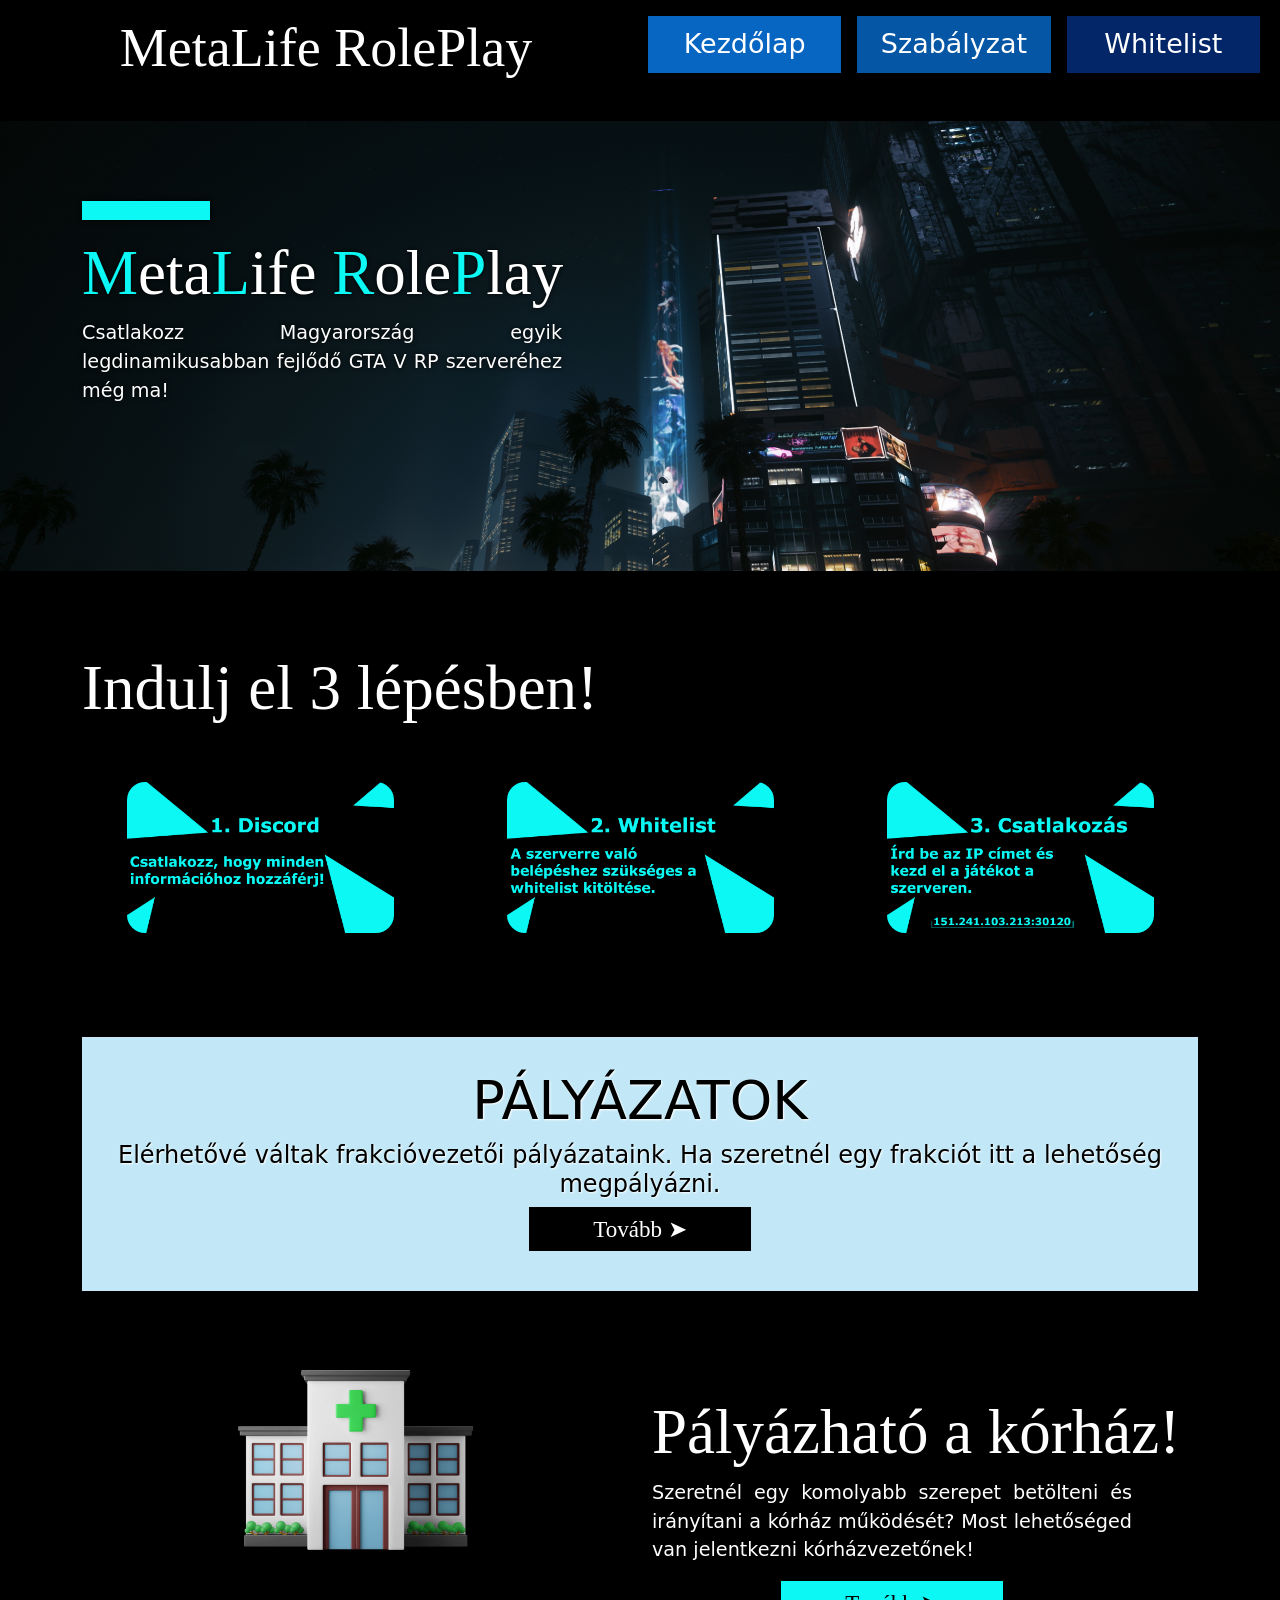
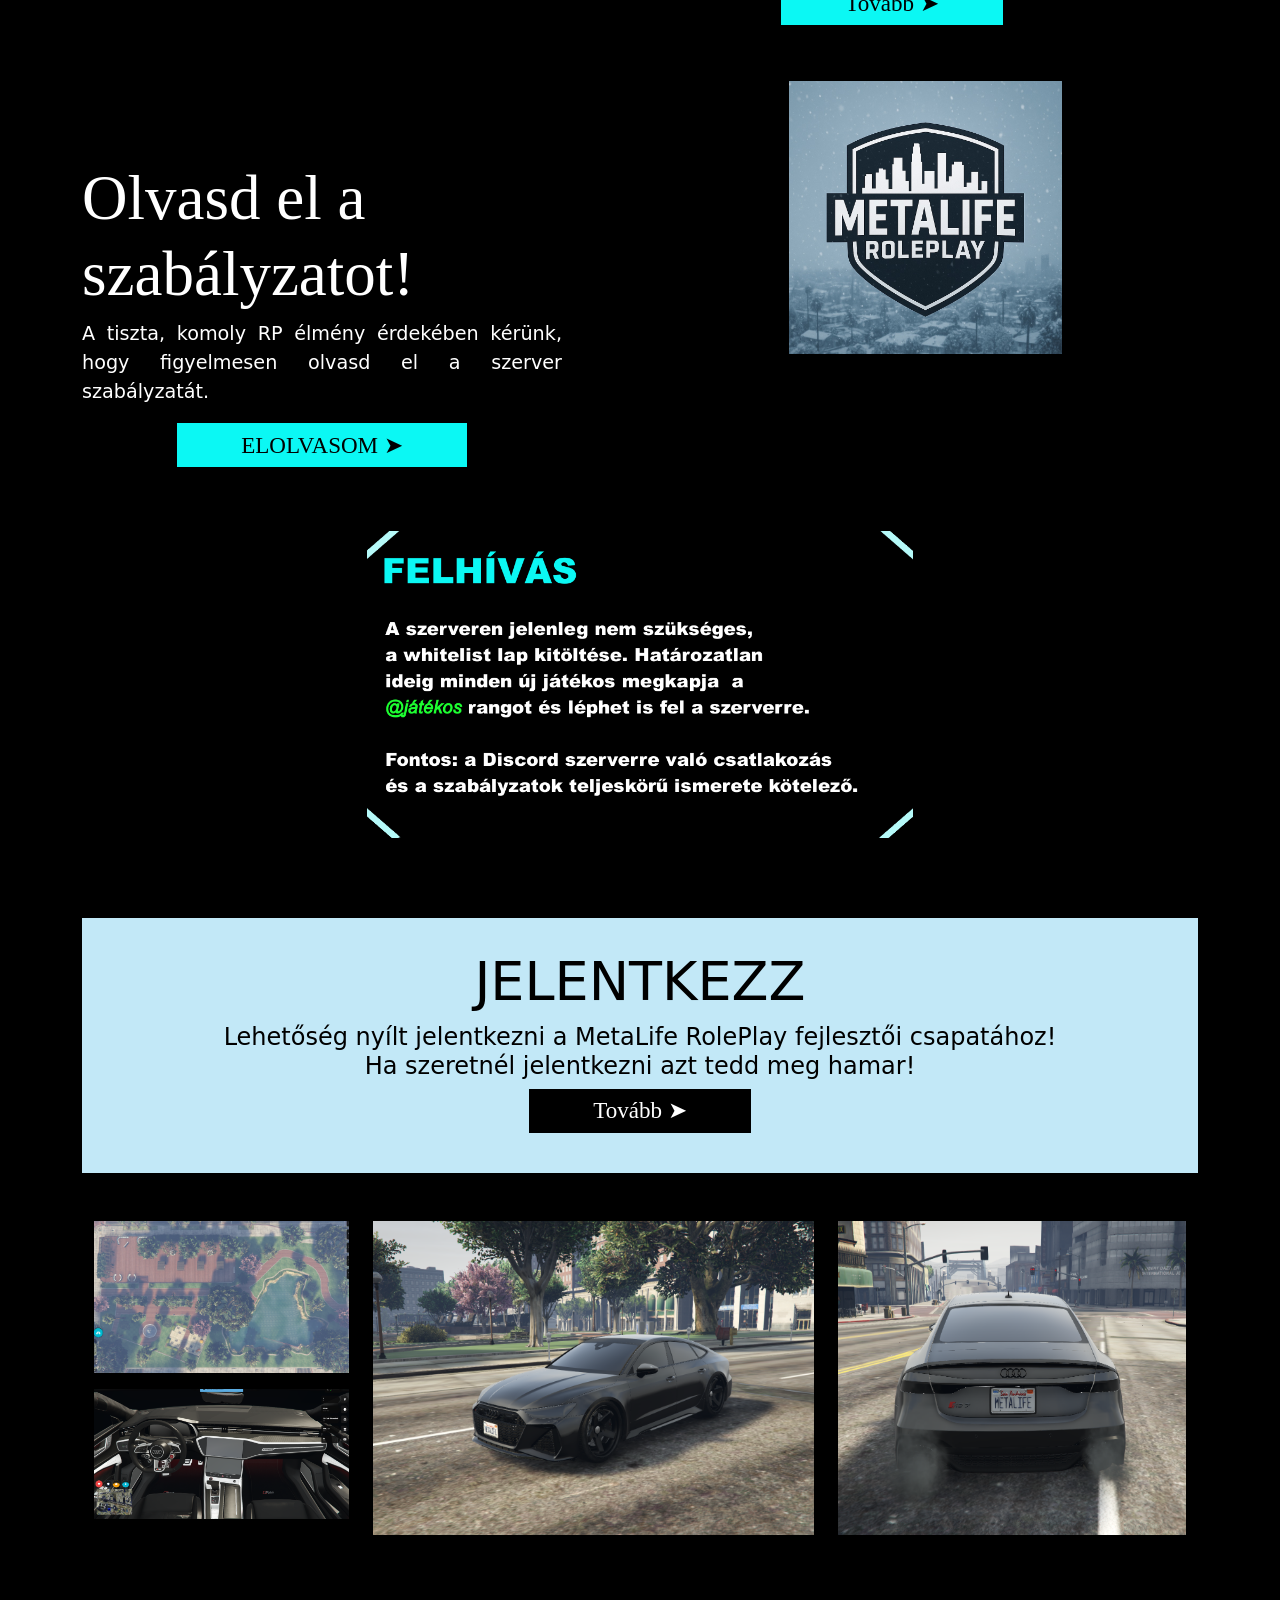
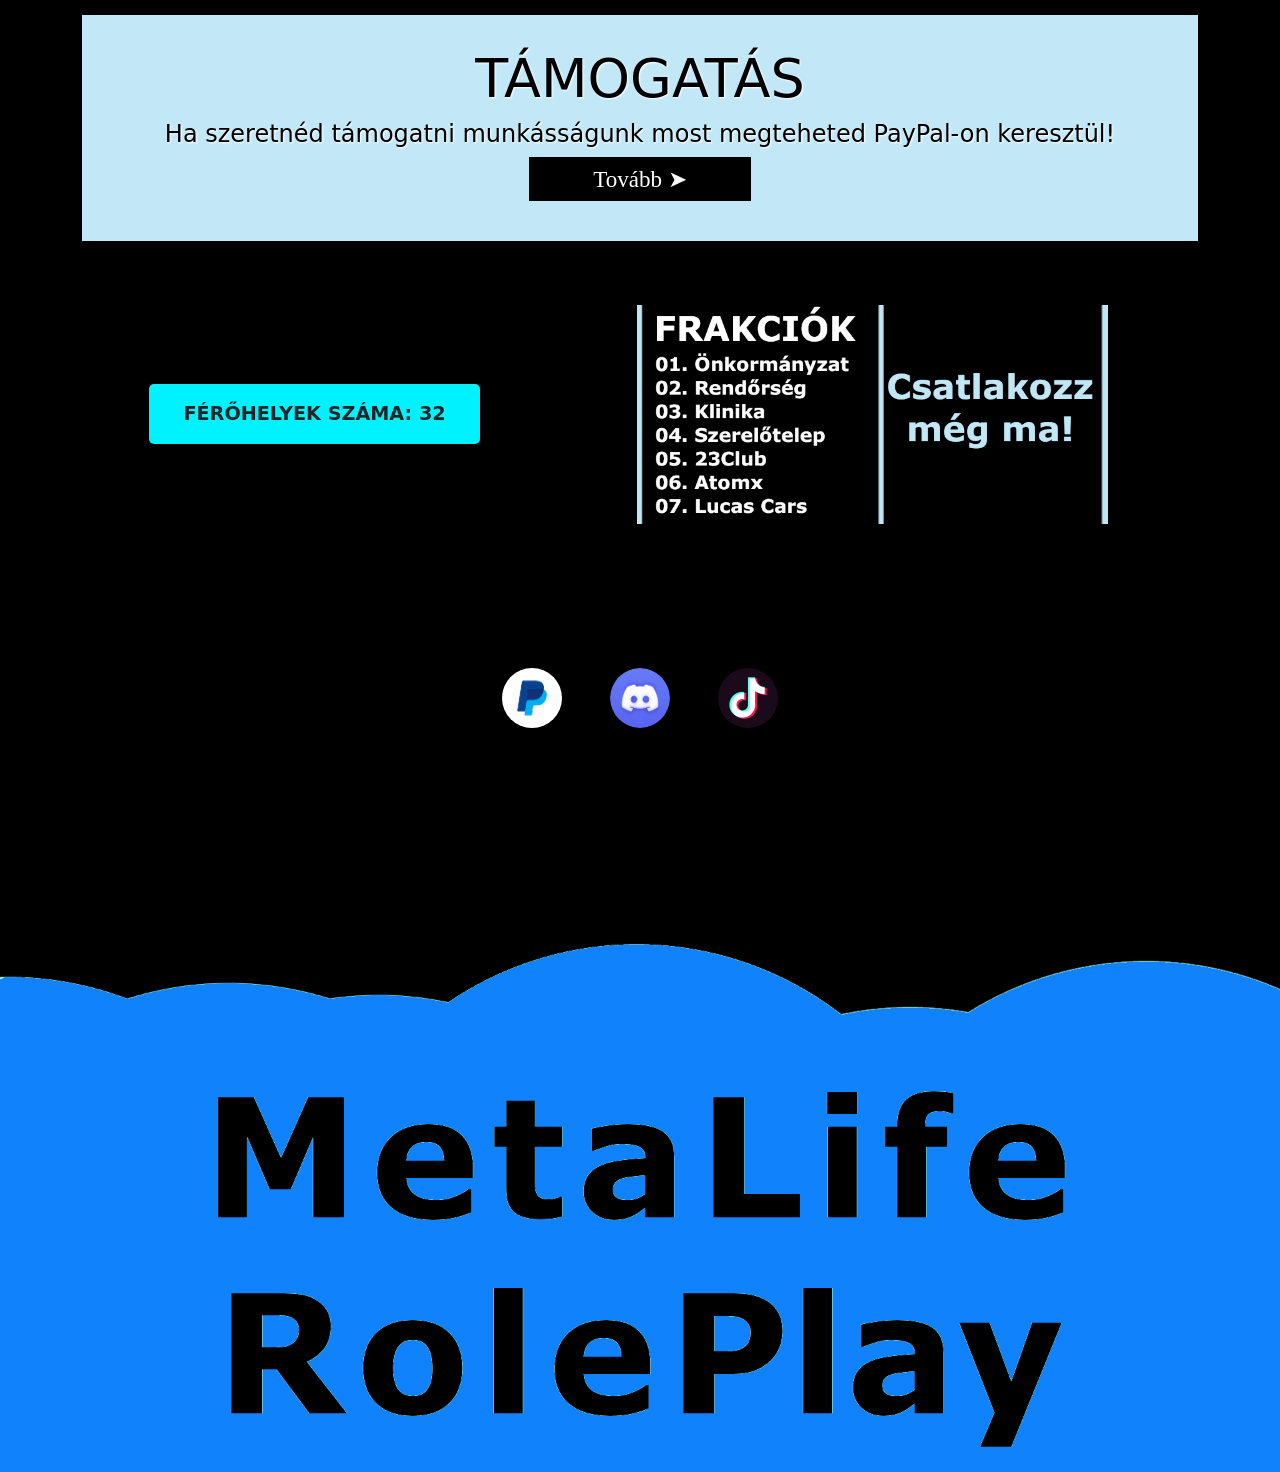
<file: index.html>
<!DOCTYPE html>
<html lang="hu">

<head>
    <meta charset="UTF-8">
    <meta name="viewport" content="width=device-width, initial-scale=1.0">
    <title>Főoldal - MetaLifeRP</title>
    <link href="https://cdn.jsdelivr.net/npm/bootstrap@5.3.8/dist/css/bootstrap.min.css" rel="stylesheet"
        integrity="sha384-sRIl4kxILFvY47J16cr9ZwB07vP4J8+LH7qKQnuqkuIAvNWLzeN8tE5YBujZqJLB" crossorigin="anonymous">
    <link rel="stylesheet" href="css/style.css">
    <link rel="stylesheet" href="https://unpkg.com/aos@2.3.4/dist/aos.css">

<script src="https://unpkg.com/aos@2.3.4/dist/aos.js"></script>
</head>

<body>

<script>
AOS.init({
    duration: 1900,
    easing: 'ease-out-cubic',
    once: true,
    offset: 80
});
</script>

    <section class="nav" data-aos="fade-up">
        <div class="row container-fluid row1">
            <div class="col-lg-6 logo mt-3">
                <h3>MetaLife RolePlay</h3>
            </div>
            <a href="index.html" class="col-lg-2 menu">
                <div style="background-color: rgb(8, 102, 195)" class="p-2">Kezdőlap</div>
            </a>
            <a href="szabalyzat.html" class="col-lg-2 menu">
                <div style="background-color: rgb(6, 86, 166)" class="p-2">Szabályzat</div>
            </a>
            <a href="whitelist.html" class="col-lg-2 menu">
                <div style="background-color: rgb(2, 38, 104)" class="p-2">Whitelist</div>
            </a>
        </div>
    </section>

    <header data-aos="fade-up">
        <div class="container">
            <h1>
                <p class="vonal"></p><span class="kiemelt">M</span>eta<span class="kiemelt">L</span>ife <span
                        class="kiemelt">R</span>ole<span class="kiemelt">P</span>lay
            </h1>
            <p>Csatlakozz Magyarország egyik legdinamikusabban fejlődő GTA V RP szerveréhez még ma!</p>
        </div>
    </header>

    <main class="container">
        <section data-aos="fade-up">
            <h1>Indulj el 3 lépésben!</h1>
            <div class="row pt-5 text-center">
                <div class="col-md-4">
                    <a href="https://discord.gg/HvVTVevCuw"><img src="pictures/dcl1.png" class="w-75 mb-5 lepes"
                            style="border-radius: 2vh;"></a>
                </div>
                <div class="col-md-4">
                    <a href="whitelist.html"><img src="pictures/wll2.png" class="w-75 mb-5 lepes"
                            style="border-radius: 2vh;"></a>
                </div>
                <div class="col-md-4">
                    <img src="pictures/csl3.png" class="w-75 mb-5 lepes" style="border-radius: 2vh;">
                </div>
            </div>
        </section>

        <section id="palyazatok" class="my-4 text-center felhivas" data-aos="fade-up">
            <h3 style="color: black; text-shadow: 1px 1px 2px white;">PÁLYÁZATOK</h3>
            <h4 class="text-center" style="color: black; text-shadow: 1px 1px 2px white;">Elérhetővé váltak
                frakcióvezetői pályázataink. Ha szeretnél egy frakciót itt a lehetőség megpályázni.</h4>
            <a href="palyazatok.html"><button>Tovább ➤</button></a>
        </section>

        <section data-aos="fade-up">
            <div class="row">
                <div class="col-md-6 text-center">
                    <img src="pictures/korhaz.webp" class="w-50">
                </div>
                <div class="col-md-6">
                    <h1>Pályázható a kórház!</h1>
                    <p>Szeretnél egy komolyabb szerepet betölteni és irányítani a kórház működését? Most lehetőséged van jelentkezni kórházvezetőnek!
                    </p>
                    <p class="text-center"><a href="palyazatok.html"><button class="szabalyzat-btn">Tovább ➤
                                </button></a></p>
                </div>
            </div>
        </section>        

        <section data-aos="fade-up">
            <div class="row">
                <div class="col-md-6">
                    <h1>Olvasd el a szabályzatot!</h1>
                    <p>A tiszta, komoly RP élmény érdekében kérünk, hogy figyelmesen olvasd el a szerver szabályzatát.
                    </p>
                    <p class="text-center"><a href="szabalyzat.html"><button class="szabalyzat-btn">ELOLVASOM
                                ➤</button></a></p>
                </div>
                <div class="col-md-6 text-center">
                    <img src="pictures/logo.png" class="w-50">
                </div>
            </div>
        </section>

        <section class="text-center mt-2 row" data-aos="fade-up">
            <div class="col-lg-3"></div>
            <div class="col-lg-6">
                <img src="pictures/felhivas.png" class="w-100">
            </div>
            <div class="col-lg-3"></div>
            
        </section>

        <section id="fejleszto" class="my-5 text-center felhivas" data-aos="fade-up">
            <h3 style="color: black; border: 1px 2px white;">JELENTKEZZ</h3>
            <h4 class="text-center" style="color: black; border: 1px 2px white;">Lehetőség nyílt jelentkezni a MetaLife RolePlay fejlesztői csapatához! <br> Ha szeretnél jelentkezni azt tedd meg hamar!</h4>
            <a href="staff.html"><button>Tovább ➤</button></a>
        </section>

        <section class="my-5 text-center container-fluid" data-aos="fade-up">
            <div class="row">
                <div class="col-lg-3">
                    <p><img src="pictures/k1.png" class="w-100"></p>
                    <p><img src="pictures/k4.png" class="w-100"></p>
                </div>
                <div class="col-lg-5" style="display: flex; justify-content: center;">
                    <img src="pictures/k2.png" class="w-100">
                </div>
                <div class="col-lg-4" style="display: flex; justify-content: center;">
                    <img src="pictures/k3.png" class="w-100">
                </div>
            </div>
        </section>

        <section id="tamogatas" class="my-5 text-center felhivas" data-aos="fade-up">
            <h3 style="color: black; text-shadow: 1px 1px 2px white;">TÁMOGATÁS</h3>
            <h4 class="text-center" style="color: black; text-shadow: 1px 1px 2px white;">Ha szeretnéd támogatni
                munkásságunk most megteheted PayPal-on keresztül!</h4>
            <a href="https://www.paypal.com/paypalme/LucasKeka/500HUF" target="_blank"><button>Tovább ➤</button></a>
        </section>

        <section data-aos="fade-up" class="container-fluid">
            <div class="row">
                <div class="col-lg-5 my-3 text-center">
                    <iframe src="https://discord.com/widget?id=1396543832794857704&theme=dark" width="330" height="70" allowtransparency="true" frameborder="1" sandbox="allow-popups allow-popups-to-escape-sandbox allow-same-origin allow-scripts"></iframe>
                    <div style="background-color: rgb(0, 242, 255); padding: 1rem; width: 75%; text-align: center; border-radius: 5px;" class="text-center mx-auto">
                        <b>FÉRŐHELYEK SZÁMA: 32</b>
                    </div>
                </div>
                <div class="col-lg-7 my-3 text-center">
                    <img src="pictures/frs.png" class="w-75">
                </div>
            </div>
        </section>

         <section data-aos="fade-up">
        <h1 class="text-center">
            <a href="https://www.paypal.com/paypalme/LucasKeka/500HUF" target="_blank">
                <img src="pictures/paypal.jpg" class="social-media">
            </a>
            <a href="https://discord.gg/HvVTVevCuw" target="_blank">
                <img src="pictures/discord.png" class="social-media">
            </a>
            <a href="https://www.tiktok.com/@metalifev2originalv2?lang=hu-HU" target="_blank">
                <img src="pictures/tiktok.webp" class="social-media">
            </a>
        </h1>
        </section> 

    </main>

    <footer>
        <img src="pictures/footer.png" class="w-100">
    </footer>

</body>

</html>
</file>
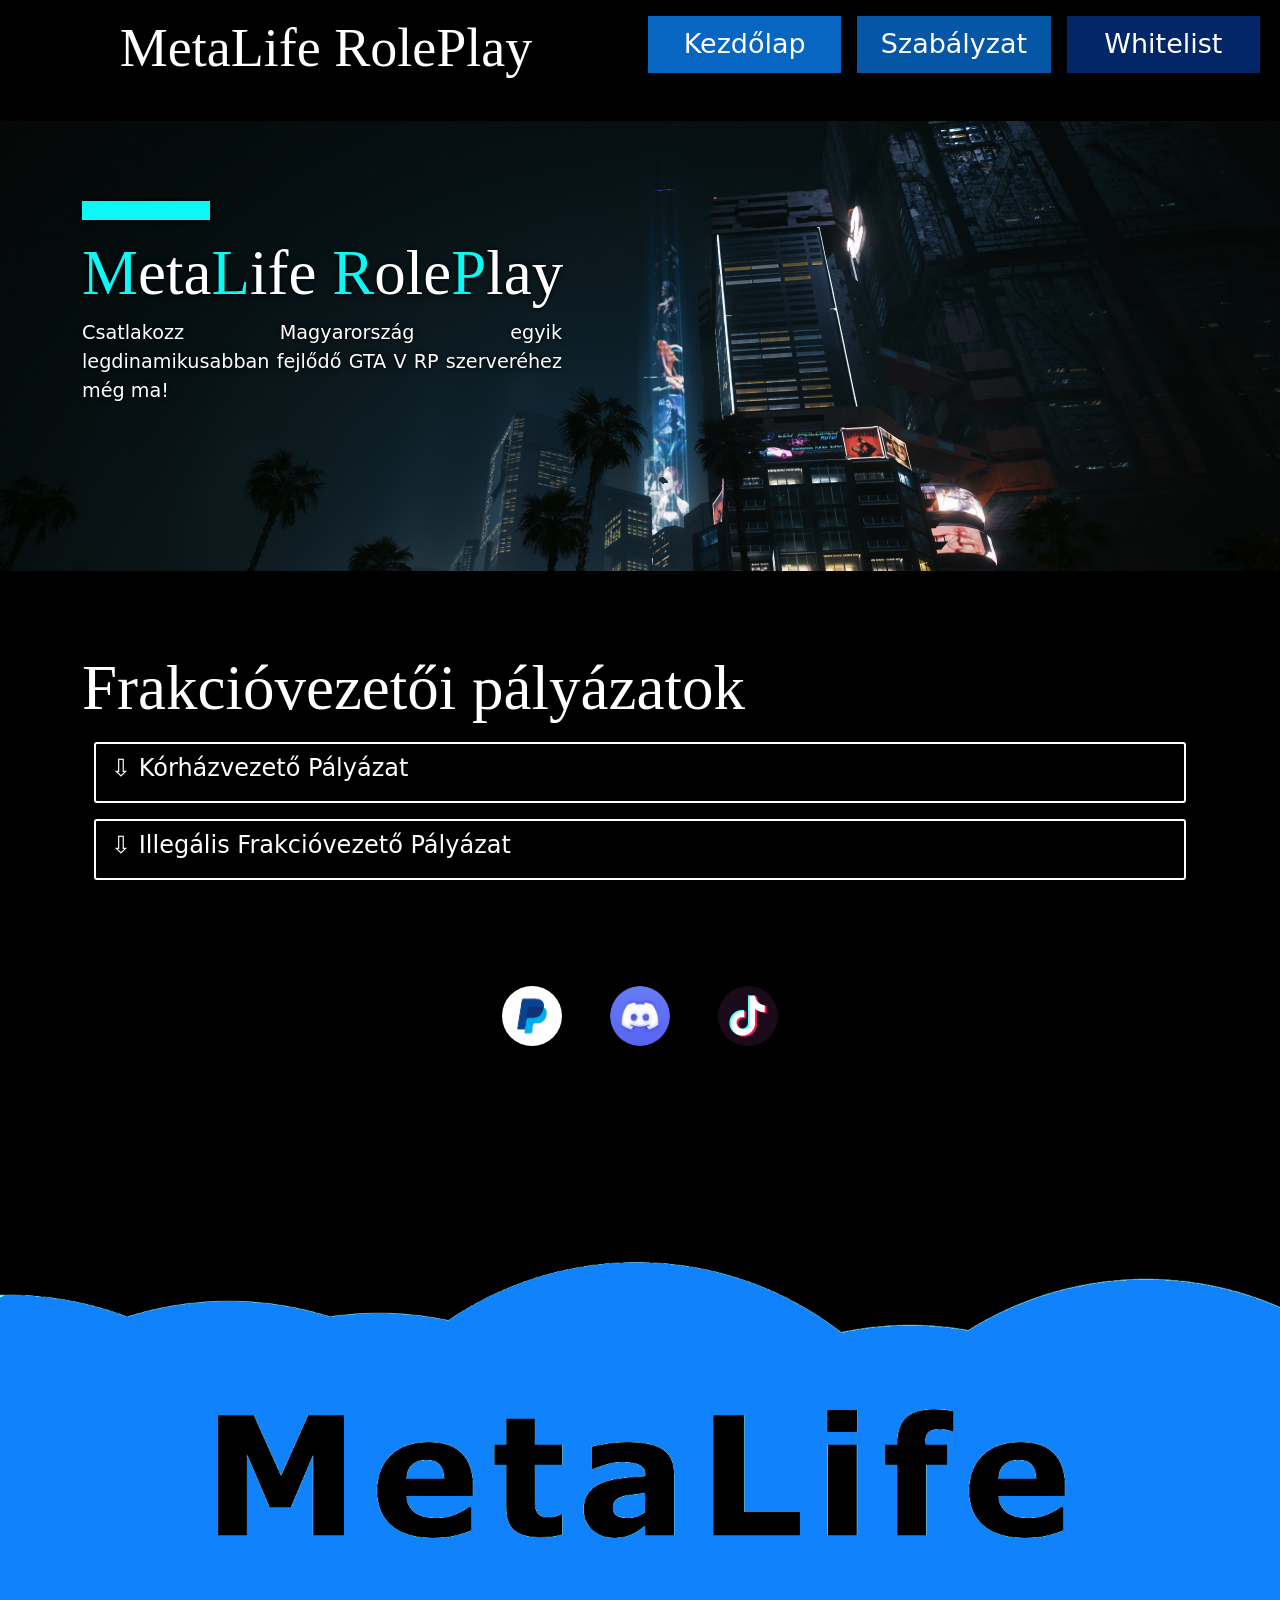
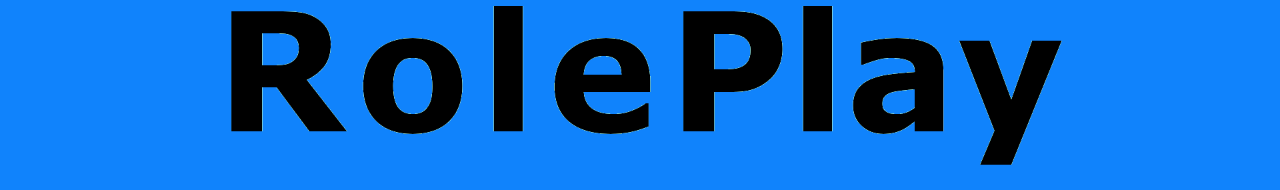
<file: palyazatok.html>
<!DOCTYPE html>
<html lang="hu">

<head>
    <meta charset="UTF-8">
    <meta name="viewport" content="width=device-width, initial-scale=1.0">
    <title>Pályázatok - MetaLifeRP</title>
    <link href="https://cdn.jsdelivr.net/npm/bootstrap@5.3.8/dist/css/bootstrap.min.css" rel="stylesheet"
        integrity="sha384-sRIl4kxILFvY47J16cr9ZwB07vP4J8+LH7qKQnuqkuIAvNWLzeN8tE5YBujZqJLB" crossorigin="anonymous">
    <link rel="stylesheet" href="css/style.css">
    <script src="https://unpkg.com/aos@2.3.4/dist/aos.js"></script>
</head>

<body>
<script>
AOS.init({
    duration: 1900,
    easing: 'ease-out-cubic',
    once: true,
    offset: 80
});
</script>

    <section class="nav">
        <div class="row container-fluid row1">
            <div class="col-lg-6 logo mt-3">
                <h3>MetaLife RolePlay</h3>
            </div>
            <a href="index.html" class="col-lg-2 menu">
                <div style="background-color: rgb(8, 102, 195)" class="p-2">Kezdőlap</div>
            </a>
            <a href="szabalyzat.html" class="col-lg-2 menu">
                <div style="background-color: rgb(6, 86, 166)" class="p-2">Szabályzat</div>
            </a>
            <a href="whitelist.html" class="col-lg-2 menu">
                <div style="background-color: rgb(2, 38, 104)" class="p-2">Whitelist</div>
            </a>
        </div>
    </section>
    <header data-aos="fade-up">
        <div class="container">
            <h1>
                <p class="vonal"></p><span class="kiemelt">M</span>eta<span class="kiemelt">L</span>ife <span
                    class="kiemelt">R</span>ole<span class="kiemelt">P</span>lay
            </h1>
            <p>Csatlakozz Magyarország egyik legdinamikusabban fejlődő GTA V RP szerveréhez még ma!</p>
        </div>
    </header>
    <main class="container">
        <section>

            <h1>Frakcióvezetői pályázatok</h1>

            <div class="container mt-3" data-aos="fade-up">
                <details>
                    <summary>
                        <h4>⇩ Kórházvezető Pályázat</h4>
                    </summary>
                    <p>Szeretnél egy komolyabb szerepet betölteni és irányítani a kórház működését? <br> Most
                        lehetőséged van jelentkezni kórházvezetőnek!</p>
                    <p>Elvárások</p>
                    <ul>
                        <li>Minimum életkor: 15 év</li>
                        <li>Érett és felelősségteljes viselkedés</li>
                        <li>Jó kommunikációs készség</li>
                        <li>Aktivitás és megbízhatóság</li>
                        <li>Konfliktuskezelési képesség</li>
                        <li>Csapat irányítására való alkalmasság</li>
                        <li>Példamutató viselkedés a játékosok felé</li>
                        <li>RP szabályok ismerete és betartása</li>
                        <li>Hosszabb távú aktivitás</li>
                    </ul>
                    <p>Amit nem tolerálunk</p>
                    <ul>
                        <li>Tiszteletlen vagy toxikus viselkedés</li>
                        <li>Jogokkal való visszaélés</li>
                        <li>Indokolatlan kivételezés</li>
                        <li>Inaktivitás indok nélkül</li>
                        <li>Felesleges konfliktusok és dráma</li>
                        <li>Komolytalan hozzáállás</li>
                        <li>Más vezetők vagy játékosok akadályozása</li>
                        <li>Szabályszegések eltussolása</li>
                    </ul>
                    <p>Amit kínálunk</p>
                    <ul>
                        <li>Kiemelt vezetői pozíció</li>
                        <li>Saját csapat koordinálásának lehetősége</li>
                        <li>Stabil és támogató közösség</li>
                        <li>Tapasztalatszerzés vezetői szerepkörben</li>
                        <li>Megbecsülés és elismerés</li>
                        <li>Beleszólás a kórház működésébe</li>
                        <li>Fejlődési lehetőség</li>
                        <li>Aktív és komoly közösségi környezet</li>
                    </ul>
                    <p class="text-center"><a href="https://forms.gle/nD4Totxe4L34MrJo7" target="_blank"><button
                                class="szabalyzat-btn">Megpályázom ➤</button></a></p>
                </details>
            </div>

            <div class="container mt-3" data-aos="fade-up">
                <details>
                    <summary>
                        <h4>⇩ Illegális Frakcióvezető Pályázat</h4>
                    </summary>
                    <p>Ez az űrlap azoknak szól, akik szeretnék egy illegális frakció – például egy banda vagy maffia –
                        vezetését átvenni a MetaLife RolePlay szerveren. <br>
                        Ha van benned kreativitás, határozottság és szeretnél komoly szereplője lenni a szerver
                        illegális világának, itt a helyed.</p>
                    <p>Elvárások</p>
                    <ul>
                        <li>Minimum 16 éves életkor</li>
                        <li>Komoly Roleplay tapasztalat</li>
                        <li>Kreativitás és szervezőkészség</li>
                        <li>Vezetői és kommunikációs képességek</li>
                        <li>Mikrofon és Discord napi használata kötelező</li>
                        <li>A szerver szabályzatának teljes ismerete</li>
                    </ul>
                    <p>Amit kínálunk</p>
                    <ul>
                        <li>Teljes hozzáférés az illegális RP rendszerekhez (admin által meghatározott kereteken belül)
                        </li>
                        <li>Egyedi frakcióhely (base) és testreszabott járművek</li>
                        <li>Discord rang, jogosultságok és saját frakciószoba</li>
                        <li>Admin támogatás RP helyzetekben</li>
                        <li>Kiemelt szerep a szerver illegális struktúrájában</li>
                    </ul>
                    <p>Kezdő csomag tartalma</p>
                    <ul>
                        <li>2 db egyénileg kiválasztott jármű (1 db autókereskedésből választható + 1 db egyedi jármű)
                        </li>
                        <li>80 000 € kezdőtőke</li>
                        <li>Saját HQ (frakcióbázis)</li>
                        <li>5 db pisztoly</li>
                        <li>2 db AK</li>
                        <li>1500 db lőszer</li>
                        <li>5 db fúrógép</li>
                        <li>5 db zárfeltörő eszköz</li>
                    </ul>
                    <p class="text-center"><a href="https://forms.gle/t3oM56dCreYDguNp6" target="_blank"><button
                                class="szabalyzat-btn">Megpályázom ➤</button></a></p>
                </details>
            </div>
        </section>

         <section data-aos="fade-up">
        <h1 class="text-center">
            <a href="https://www.paypal.com/paypalme/LucasKeka/500HUF" target="_blank">
                <img src="pictures/paypal.jpg" class="social-media">
            </a>
            <a href="https://discord.gg/HvVTVevCuw" target="_blank">
                <img src="pictures/discord.png" class="social-media">
            </a>
            <a href="https://www.tiktok.com/@metalifev2originalv2?lang=hu-HU" target="_blank">
                <img src="pictures/tiktok.webp" class="social-media">
            </a>
        </h1>
        </section> 
    </main>

    <footer>
        <img src="pictures/footer.png" class="w-100">
    </footer>

</body>

</html>
</file>
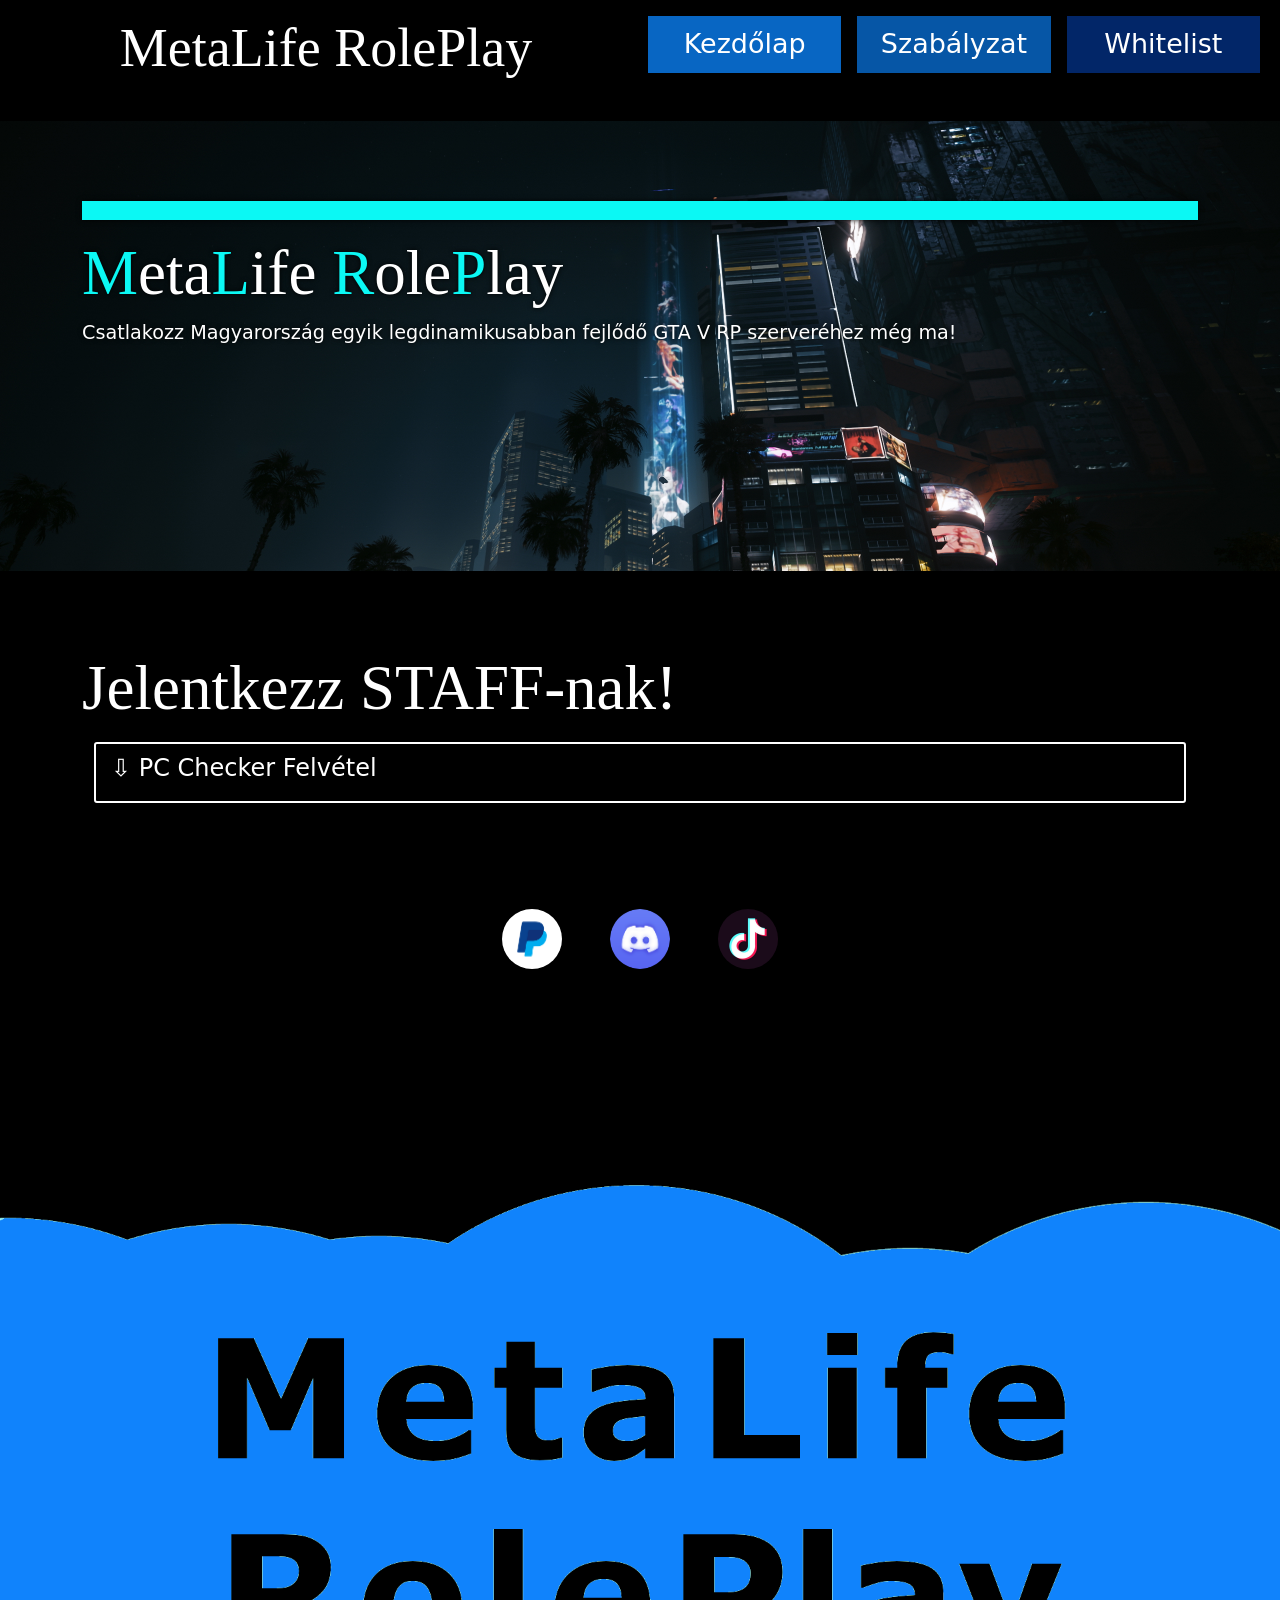
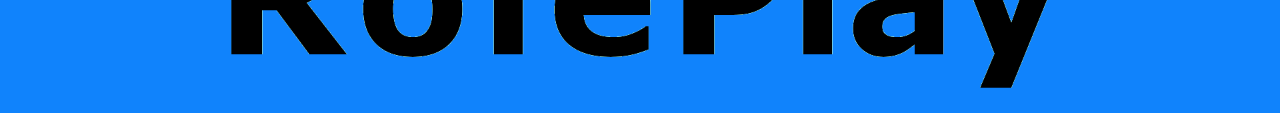
<file: staff.html>
<!DOCTYPE html>
<html lang="hu">

<head>
    <meta charset="UTF-8">
    <meta name="viewport" content="width=device-width, initial-scale=1.0">
    <title>Pályázatok - MetaLifeRP</title>
    <link href="https://cdn.jsdelivr.net/npm/bootstrap@5.3.8/dist/css/bootstrap.min.css" rel="stylesheet"
        integrity="sha384-sRIl4kxILFvY47J16cr9ZwB07vP4J8+LH7qKQnuqkuIAvNWLzeN8tE5YBujZqJLB" crossorigin="anonymous">
    <link rel="stylesheet" href="css/style.css">
    <script src="https://unpkg.com/aos@2.3.4/dist/aos.js"></script>
    <style>
        p {
            color: white;
            font: 2vh;
            text-shadow: 0 0 5px black;
            text-align: left;
            min-width: 100%;
        }
    </style>
</head>

<body>
    <script>
        AOS.init({
            duration: 1900,
            easing: 'ease-out-cubic',
            once: true,
            offset: 80
        });
    </script>

    <section class="nav">
        <div class="row container-fluid row1">
            <div class="col-lg-6 logo mt-3">
                <h3>MetaLife RolePlay</h3>
            </div>
            <a href="index.html" class="col-lg-2 menu">
                <div style="background-color: rgb(8, 102, 195)" class="p-2">Kezdőlap</div>
            </a>
            <a href="szabalyzat.html" class="col-lg-2 menu">
                <div style="background-color: rgb(6, 86, 166)" class="p-2">Szabályzat</div>
            </a>
            <a href="whitelist.html" class="col-lg-2 menu">
                <div style="background-color: rgb(2, 38, 104)" class="p-2">Whitelist</div>
            </a>
        </div>
    </section>
    <header data-aos="fade-up">
        <div class="container">
            <h1>
                <p class="vonal"></p><span class="kiemelt">M</span>eta<span class="kiemelt">L</span>ife <span
                    class="kiemelt">R</span>ole<span class="kiemelt">P</span>lay
            </h1>
            <p>Csatlakozz Magyarország egyik legdinamikusabban fejlődő GTA V RP szerveréhez még ma!</p>
        </div>
    </header>
    <main class="container">

        <section data-aos="fade-up">
            <h1>Jelentkezz STAFF-nak!</h1>

            <div class="container mt-3" data-aos="fade-up">
                <details>
                    <summary>
                        <h4>⇩ PC Checker Felvétel</h4>
                    </summary>

                    <p>
                        Szerverünk Staff csapata ismét lehetőséget biztosít azok számára,
                        akik szeretnének csatlakozni a PC Checker csapathoz.
                    </p>

                    <p>
                        A PC Checkerek egyik legfontosabb feladata a szerveren előforduló
                        csalások és tiltott programok kiszűrése, valamint az ezzel kapcsolatos
                        ellenőrzések megfelelő és szabályos lebonyolítása.
                    </p>

                    <p>Mit várunk egy PC Checkertől?</p>
                    <ul>
                        <li>Megbízhatóság és felelősségteljes hozzáállás</li>
                        <li>Objektív, elfogulatlan döntéshozatal</li>
                        <li>Megfelelő kommunikáció a játékosokkal</li>
                        <li>A szerver szabályzatának alapos ismerete</li>
                        <li>Diszkréció és a játékosok adatainak tiszteletben tartása</li>
                        <li>Aktivitás és csapatban való együttműködés</li>
                        <li>A rábízott feladatok pontos és lelkiismeretes elvégzése</li>
                    </ul>

                    <p>Fontos!</p>

                    <p>
                        PC Checkerként nem az a cél, hogy mindenáron csalót találjunk,
                        hanem hogy bizonyítékokra és megfelelő eljárásra alapozva szűrjük ki
                        a szabályszegő játékosokat.
                    </p>

                    <p>
                        Az elfogultságot és a személyes konfliktusokat minden esetben félre
                        kell tenni. A korrekt, szabályos és kulturált hozzáállás alapvető elvárás.
                    </p>

                    <p>
                        Ha úgy gondolod, hogy megvannak benned a szükséges tulajdonságok,
                        megfelelő a hozzáállásod, és szívesen lennél a Staff csapat ezen
                        területének tagja, várjuk a jelentkezésedet!
                    </p>

                    <p>
                        Fontos: Csak komoly jelentkezőket várunk,
                        a komolytalan jelentkezéseket nem áll módunkban elfogadni.
                    </p>

                    <p class="text-center">
                        <a href="https://docs.google.com/forms/d/e/1FAIpQLSe-EkxV4ia6axICwTsEm5ef1H6N6pL0Q3KKyBWKY68ukDI2hQ/viewform?usp=dialog"
                            target="_blank">
                            <button class="szabalyzat-btn">Jelentkezem ➤</button>
                        </a>
                    </p>

                </details>
            </div>

        </section>
        
        <section data-aos="fade-up">
            <h1 class="text-center">
                <a href="https://www.paypal.com/paypalme/LucasKeka/500HUF" target="_blank">
                    <img src="pictures/paypal.jpg" class="social-media">
                </a>
                <a href="https://discord.gg/HvVTVevCuw" target="_blank">
                    <img src="pictures/discord.png" class="social-media">
                </a>
                <a href="https://www.tiktok.com/@metalifev2originalv2?lang=hu-HU" target="_blank">
                    <img src="pictures/tiktok.webp" class="social-media">
                </a>
            </h1>
        </section>
    </main>

    <footer>
        <img src="pictures/footer.png" class="w-100">
    </footer>

</body>

</html>
</file>
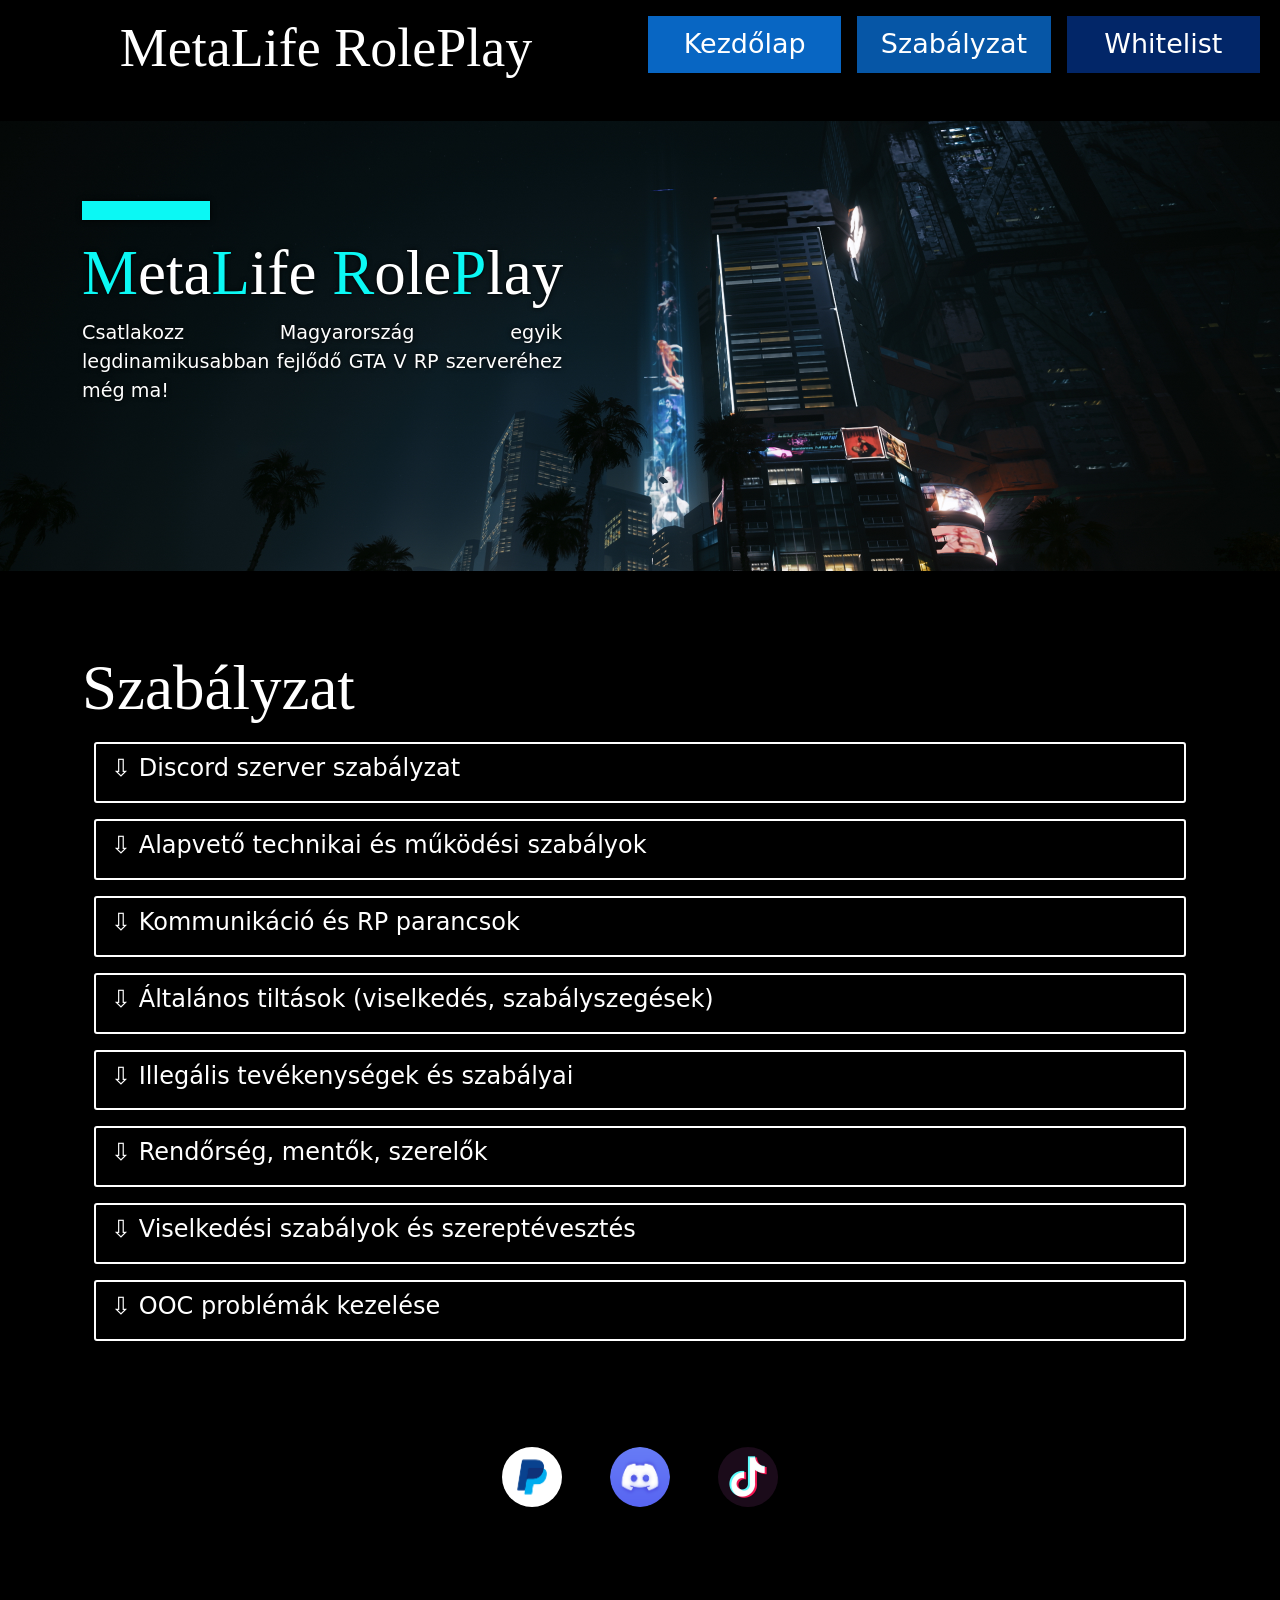
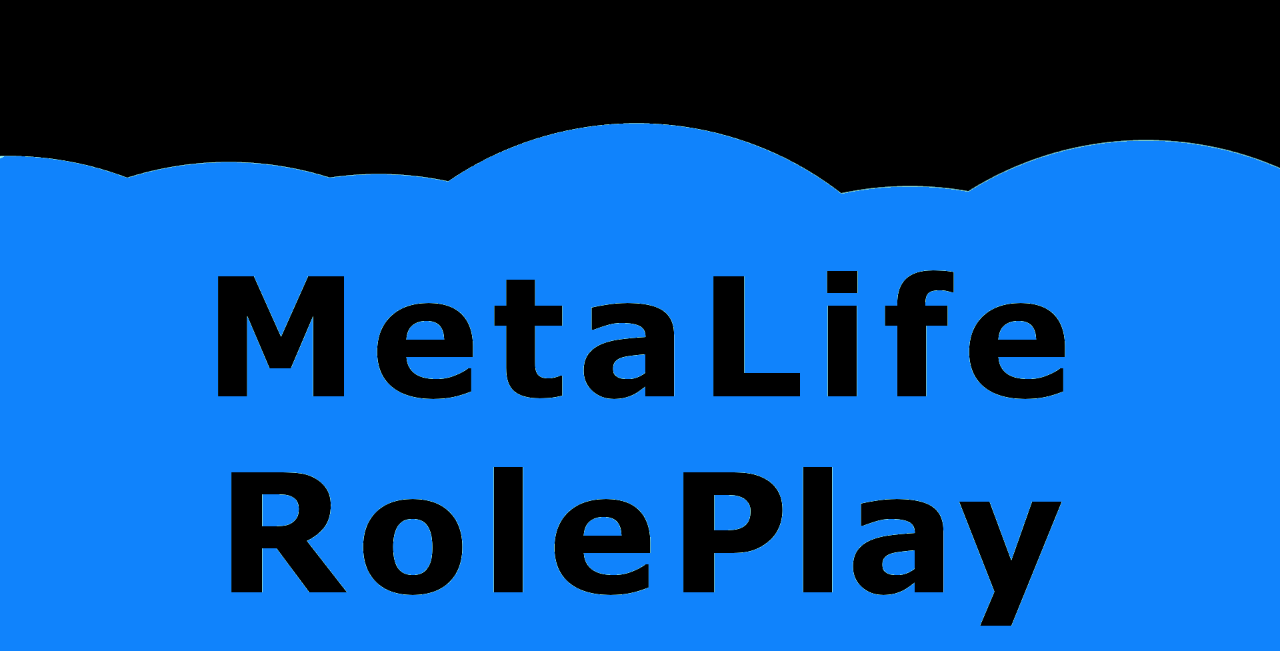
<file: szabalyzat.html>
<!DOCTYPE html>
<html lang="hu">
<head>
    <meta charset="UTF-8">
    <meta name="viewport" content="width=device-width, initial-scale=1.0">
    <title>Szabályzat - MetaLifeRP</title>
    <link href="https://cdn.jsdelivr.net/npm/bootstrap@5.3.8/dist/css/bootstrap.min.css" rel="stylesheet" integrity="sha384-sRIl4kxILFvY47J16cr9ZwB07vP4J8+LH7qKQnuqkuIAvNWLzeN8tE5YBujZqJLB" crossorigin="anonymous">
    <link rel="stylesheet" href="css/style.css">
    <script src="https://unpkg.com/aos@2.3.4/dist/aos.js"></script>
</head>
<body>
<script>
AOS.init({
    duration: 1900,
    easing: 'ease-out-cubic',
    once: true,
    offset: 80
});
</script>

    <section class="nav">
        <div class="row container-fluid row1">
            <div class="col-lg-6 logo mt-3">
                <h3>MetaLife RolePlay</h3>
            </div>
            <a href="index.html" class="col-lg-2 menu">
                <div style="background-color: rgb(8, 102, 195)" class="p-2">Kezdőlap</div>
            </a>
            <a href="szabalyzat.html" class="col-lg-2 menu">
                <div style="background-color: rgb(6, 86, 166)" class="p-2">Szabályzat</div>
            </a>
            <a href="whitelist.html" class="col-lg-2 menu">
                <div style="background-color: rgb(2, 38, 104)" class="p-2">Whitelist</div>
            </a>
        </div>
    </section>
    <header data-aos="fade-up">
        <div class="container">
            <h1><p class="vonal"></p><span class="kiemelt">M</span>eta<span class="kiemelt">L</span>ife <span class="kiemelt">R</span>ole<span class="kiemelt">P</span>lay</h1>
            <p>Csatlakozz Magyarország egyik legdinamikusabban fejlődő GTA V RP szerveréhez még ma!</p>
        </div>
    </header>
    <main class="container">
        <section data-aos="fade-up">

            <h1>Szabályzat</h1>

            <div class="container mt-3">
                <details>
                    <summary><h4>⇩ Discord szerver szabályzat</h4></summary>
                                        <p>
                        Ez a szabályzat minden felhasználóra egyaránt érvényes, kivétel vagy „kivételezett státusz” nem létezik. Aki belép a szerverre, automatikusan elfogadja ezeket a feltételeket.
                    </p>
                    <p>1. Általános biztonsági és jogi szabályok
                    <ul style="color: white">
                        <li>A Discord Általános Szolgáltatási Feltételei (ToS) és Közösségi Irányelvei (Community Guidelines) minden esetben érvényesek.</li>
                        <li>A szerveren 13 év alatti személyek nem tartózkodhatnak. 13–18 év közöttiek csak szülői felügyelettel ajánlottak.</li>
                        <li>TILOS bármilyen 18+ tartalom: pornográfia, erotikus tartalom, gore, sérüléses képek, extrém erőszak, vagy bármilyen NSFW/NFSW típusú anyag.</li>
                        <li>Személyes adatok megosztása szigorúan tilos: saját vagy más IP-cím, lakcím, telefonszám, e-mail, fénykép, jelszó stb. – ez doxxing és azonnali kitiltással járhat.</li>
                    </ul>
                    </p>
                    <p>2. Viselkedés és közösségi szabályok
                    <ul style="color: white">
                        <li>Mások provokálása, zaklatása, fenyegetése, manipulálása vagy megalázása TILOS. Ez a szabály magában foglalja az iróniát, passzív-agressziót, vagy „csak vicc volt” típusú viselkedést is.</li>
                        <li>Nincs helye rasszizmusnak, homofóbiának, szexizmusnak, vallási vagy nemi alapon történő támadásnak.</li>
                        <li>Spam, flood, capslock, emoji spam, vagy botparancsok helytelen használata tilos.</li>
                        <li>Hangcsatornában tilos zajongani, másokat zavarni, vagy soundboardot használni engedély nélkül.</li>
                        <li>Trollkodás, félretájékoztatás, dezinformáció terjesztése (pl. „Nitro hack”, kamu botok) szigorúan tilos.</li>
                    </ul>
                    </p>
                    <p>3. Tartalom és csatornahasználat
                    <ul style="color: white">
                        <li>Minden csatornát rendeltetésszerűen használj. Rossz helyre írt üzenetek törlésre kerülhetnek.</li>
                        <li>Reklám (szerver, weboldal, YouTube, Twitch, közösségi média stb.) csak írásos engedéllyel megengedett.</li>
                        <li>Tiltott fájltípusok: futtatható fájlok (.exe, .bat, stb...), tömörített jelszavas fájlok, ismeretlen vagy potenciálisan kártékony linkek (pl. suspicious IP grabber, scam Discord Nitro linkek stb.).</li>
                        <li>Mesterséges intelligencia vagy bot által generált tartalom csak akkor megengedett, ha az releváns, és nem sérti a fenti szabályokat.</li>
                    </ul>
                    </p>
                    <p>4. Moderációs szabályok
                    <ul style="color: white">
                        <li>A moderátorok döntése végleges. Ha nem értesz egyet, kulturált formában jelezd privátban vagy nyiss egy ticketet.</li>
                        <li>Szabálykerülő magatartás (pl. új fiók létrehozása bannolás után, más fiók használata) azonnali újabb tiltással jár.</li>
                        <li>Privátban történő zaklatás vagy fenyegetés is a szerver szabályai alá tartozik. Jelezd a moderációnak.</li>
                        <li>Ne kérj rangot, modit, kivételezést vagy jogkört. Minden ilyen kérés bűntetéssel járhat.</li>
                    </ul>
                    </p>
                    <p>5. Büntetési rendszer
                    <ul style="color: white">
                        <li>A szabálysértések mértékétől függően a következő szankciók alkalmazhatók:</li>
                        <li>Szabálysértés típusa – Első alkalom – Ismétlődés / Súlyos eset</li>
                        <ul style="color: white">
                            <li>Apró szabályszegés → Figyelmeztetés → Némítás / Timeout</li>
                            <li>Közepes szabályszegés → 1-9 napos tiltás → 1-5 hetes tiltás</li>
                            <li>Súlyos szabályszegés → Azonnali kitiltás → IP tiltás + Discord jelentés</li>
                        </ul>
                    </ul>
                    </p>
                    <p>6. Egyéb tudnivalók
                    <ul style="color: white">
                        <li>A szabályzat frissítés alatt állhat. Az aktuális verzió mindig kötelező érvényű.</li>
                        <li>A szerveren való részvétel nem jog, hanem lehetőség. A vezetőség fenntartja a jogot, hogy
                            indoklás nélkül eltávolítson bárkit, aki zavarja a közösség működését.</li>
                        <li>Technikai hibákat, visszaéléseket vagy szabálysértéseket azonnal jelezd a moderátoroknak.</li>
                    </ul>
                    </p>
                </details>
            </div>

            <div class="container mt-3">
                <details>
                    <summary><h4>⇩ Alapvető technikai és működési szabályok</h4></summary>
                    <p>Napi két automatikus restart: 00:00 és 15:00 órakor.</p>
                    <p>A szerver amerikai jogszabályok szerint működik.</p>
                    <p>Ez e Voice RP szerver → mikrofon használata kötelező.</p>
                    <p>Elvárt: stabil internetkapcsolat, jó minőségű mikrofon, megfelelő számítógép.</p>
                    <p>Első belépéskor a karakter ujjlenyomata bekerül a rendőrség adatbácisába.</p>
                </details>
            </div>

            <div class="container mt-3">
                <details>
                    <summary><h4>⇩ Kommunikáció és RP parancsok</h4></summary>
                    <p>Elérhető chatparancsok: /twt, /htwt (Twitter, rejtett Twitter).</p>
                    <p>Hirdetések: csak a telefonos appon keresztül adhatók fel.</p>
                    <p>/me, /do, /try nem kötelező, kivéve balesetnél (min. 30 mp-ig text RP kötelező).</p>
                    <p>/try max. 2 alkalommal használható szituációnként.</p>
                    <p>/do-ban tilos hazudni.</p>
                    <p>Discord IC-ben csak e-mailként vagy külső platformként említhető.</p>
                </details>
            </div>

            <div class="container mt-3">
                <details>
                    <summary><h4>⇩ Általános tiltások (viselkedés, szabályszegések)</h4></summary>
                    <p>MetaGaming (MG) - OOC infó használata IC-ben.</p>
                    <p>PowerGaming (PG) - Olyan erőltetett cselekedet, amit valóságban nem tennél.</p>
                    <p>RevengeKill (RK) - Halál után bosszút állni.</p>
                    <p>DeathMatch (DM) - Indokolatlan gyilkolás/lövöldözés.</p>
                    <p>DriveBy (DB) - Járművel történő gyilkosság.</p>
                    <p>SpawnKill (SK) - Újjáéledés utáni azonnali támadás.</p>
                    <p>SpawnKill (SK) - Újjáéledés utáni azonnali támadás.</p>
                    <p>NonRP - Valóságtól elrugaszkodott viselkedés.</p>
                    <p>No Fear RP - Félelemérzet hiánya irreális helyzetekben.</p>
                    <p>Gore RP - Beteges RP (pl. kínzás, kannibalizmus).</p>
                    <p>NRK (Nem reális közlekedés) - Valóságtól eltérő járműhasználat (pl. sportautóval terepezés).</p>
                    <p>OOC viselkedés játék közben - Szidás, gúnyolódás, provokáció, OOC kifejezések IC-ben.</p>
                    <p>OOC-IC kereskedelem - Dokumentumok, javak cseréje OOC és IC között.</p>
                    <p>Hang alapján történő felismerés. - Tilos.</p>
                    <p>Adminügy streamelése - csak magáncélú rögzítés megengedett.</p>
                    <p>Multiaccount használata tilos.</p>
                    <p>Bérgyilkos RP teljes mértékben tiltott.</p>
                    <p>Dark RP eszközök (pl. fast-run, célkereszt, segédprogramok) használata tilos.</p>
                    <p>Súlyosan sértő, frusztráló, alázó RP azonnali végleges kitiltást von maga után.</p>
                </details>
            </div>

            <div class="container mt-3">
                <details>
                    <summary><h4>⇩ Illegális tevékenységek és szabályai</h4></summary>
                    <p>Illegális frakciók (maffiák, bandák)</p>
                    <ul>
                        <li>Frakciólétszám:
                            <ul>
                                <li>Maffia: max. 32 fő</li>
                                <li>Banda: max. 38 fő</li>
                            </ul>
                        </li>
                        <li>Belépés feltétele: min. 2 nap IC előzmény</li>
                        <li>Hetente max. 10 új tag</li>
                        <li>Toborzás: kizárólag IC-ben, OOC toborzás csak fedőcéghez</li>
                        <li>Frakcióból kilépés = részleges CK kötelező</li>
                        <li>Golyóálló mellény engedélyezett, de SWAT/POLICE felirat tilos</li>
                        <li>Frakció kassza: IC előzménnyel, csak frakciótag férhet hozzá (fedőcég esetén is)</li>
                        <li>Ha frakciót pályázol, akkor muszáj lenni 2 embernek, maga a Leader és egy sima tag</li>
                    </ul>
                    <p>Rablások és túszdrámák</p>
                    <ul>
                        <li>Rablás csak lőfegyverrel (kés, balta stb. tilos)</li>
                        <li>Tilos: rendőr, sheriff, mentő, taxi, szerelő rablása</li>
                        <li>30 perc szünet kötelező bármilyen rablás után</li>
                        <li>Túszejtésből származó rablás: max. 45 percig tarthat</li>
                        <li>Egy időben csak 1 túszdráma lehet szerver szinten</li>
                        <li>Tilos rabolni/túszt ejteni:
                            <ul>
                                <li>Restart előtt/után 30 percig</li>
                                <li>Ékszerbolt-leadóhely környékén (campelés)</li>
                                <li>Munkaügyi, kórház, garázs, öltöző, konditerem, rendőrség körül</li>
                                <li>Hirdetésből, segélyhívásból, telefonhívásból kiindulva</li>
                            </ul>
                        </li>
                        <li>Beépített túsz tilos - csak véletlenszerűen válhat túszzá</li>
                        <li>Együttműködő vagy ismeretlen elkövetőt felismerni nem tudó túsz nem végezhető ki</li>
                        <li>Csak inventory tartalma rabolható, bank/lakásrablásnál plusz követelés tilos</li>
                    </ul>
                    <p>Szövetségek</p>
                    <ul>
                        <li>Maffia - banda szövetség engedélyezett</li>
                        <li>Maffia - maffia, banda - banda szovetség tilos</li>
                        <li>Egy szövetség max. 30 napig tarthat, újrakötés 3 hónap múlva</li>
                        <li>Szövetséget kötelező bejelenteni:
                            <ul>
                                <li>Jelezni kell a Frakció manager felé (Discordon)</li>
                            </ul>
                        </li>
                        <p>Területek, nyersanyag, eventek</p>
                        <li>Craft/nyersanyag helyeken DM csak erős IC indokkal</li>
                        <li>Event idején:
                            <ul>
                                <li>Illegális tevékenység teljesen tilos</li>
                                <li>Csak staff engedellyel lehet visszaterni az RP-hez</li>
                            </ul>
                        </li>
                    </ul>
                    <p>Szökés, segítségkérés, rabszállítás</p>
                    <ul>
                        <li>Rablás közben másik illegál nem csatlakozhat, ha szövetséges</li>
                        <li>Támadóként csatlakozhat, ha nem szövetséges</li>
                        <li>Szökés közben külső segítség kérhető, ha már elhagyták a helyszínt</li>
                        <li>Rabszállítás megállítása csak akkor engedélyezett, ha saját társukat szállítják</li>
                    </ul>
                </details>
            </div>

            <div class="container mt-3">
                <details>
                    <summary><h4>⇩ Rendőrség, mentők, szerelők</h4></summary>
                    <p>A rendőrség, mentők, taxi, szerelő rablása engedélyezett!</p>
                    <p>Viszont, ha rendőrséget raboljatok el: 
                        <ul>
                            <li>Fegyverük nem elkobozható</li>
                            <li>Fegyvert a rendőrautó csomagtartójába kell rakni és lezárni</li>
                        </ul>
                    </p>
                    <p>IC szereptévesztés tilos (pl. Bűnöző segít rendőrnek (pl. Egy üldözésben segít az illegal.))</p>
                    <p>Illegálisból való belépéshez: részleges CK kötelező</p>
                    <p>Tilos: rendőr hergelése (felszólítás nélkül intézkedhetnek)</p>
                </details>
            </div>

            <div class="container mt-3">
                <details>
                    <summary><h4>⇩ Viselkedési szabályok és szereptévesztés</h4></summary>
                    <p>Maszk/fegyver nappal nyílt utcán: nem reális, tilos.</p>
                    <p>Nappali bűncselekmény csak taktikusan és reálisan.</p>
                    <p>Tilos szereptévesztés (pl. bűnöző segít rendőrnek).</p>
                    <p>Illegálisból legálisba váltás: részleges CK szükséges.</p>
                    <p>Tilos rendőr hergelése - felszólítás nélkül intézkedhet.</p>
                </details>
            </div>

            <div class="container mt-3">
                <details>
                    <summary><h4>⇩ OOC problémák kezelése</h4></summary>
                    <p>Tilos IC-ben OOC problémát felhozni - használd a /report-ot.</p>
                    <p>Ennek megszegése figyelmeztetést vagy tiltást vonhat maga után.</p>
                </details>
            </div>

        </section>

         <section data-aos="fade-up">
        <h1 class="text-center">
            <a href="https://www.paypal.com/paypalme/LucasKeka/500HUF" target="_blank">
                <img src="pictures/paypal.jpg" class="social-media">
            </a>
            <a href="https://discord.gg/HvVTVevCuw" target="_blank">
                <img src="pictures/discord.png" class="social-media">
            </a>
            <a href="https://www.tiktok.com/@metalifev2originalv2?lang=hu-HU" target="_blank">
                <img src="pictures/tiktok.webp" class="social-media">
            </a>
        </h1>
        </section> 
    </main>

    <footer>
        <img src="pictures/footer.png" class="w-100">
    </footer>

</body>
</html>
</file>
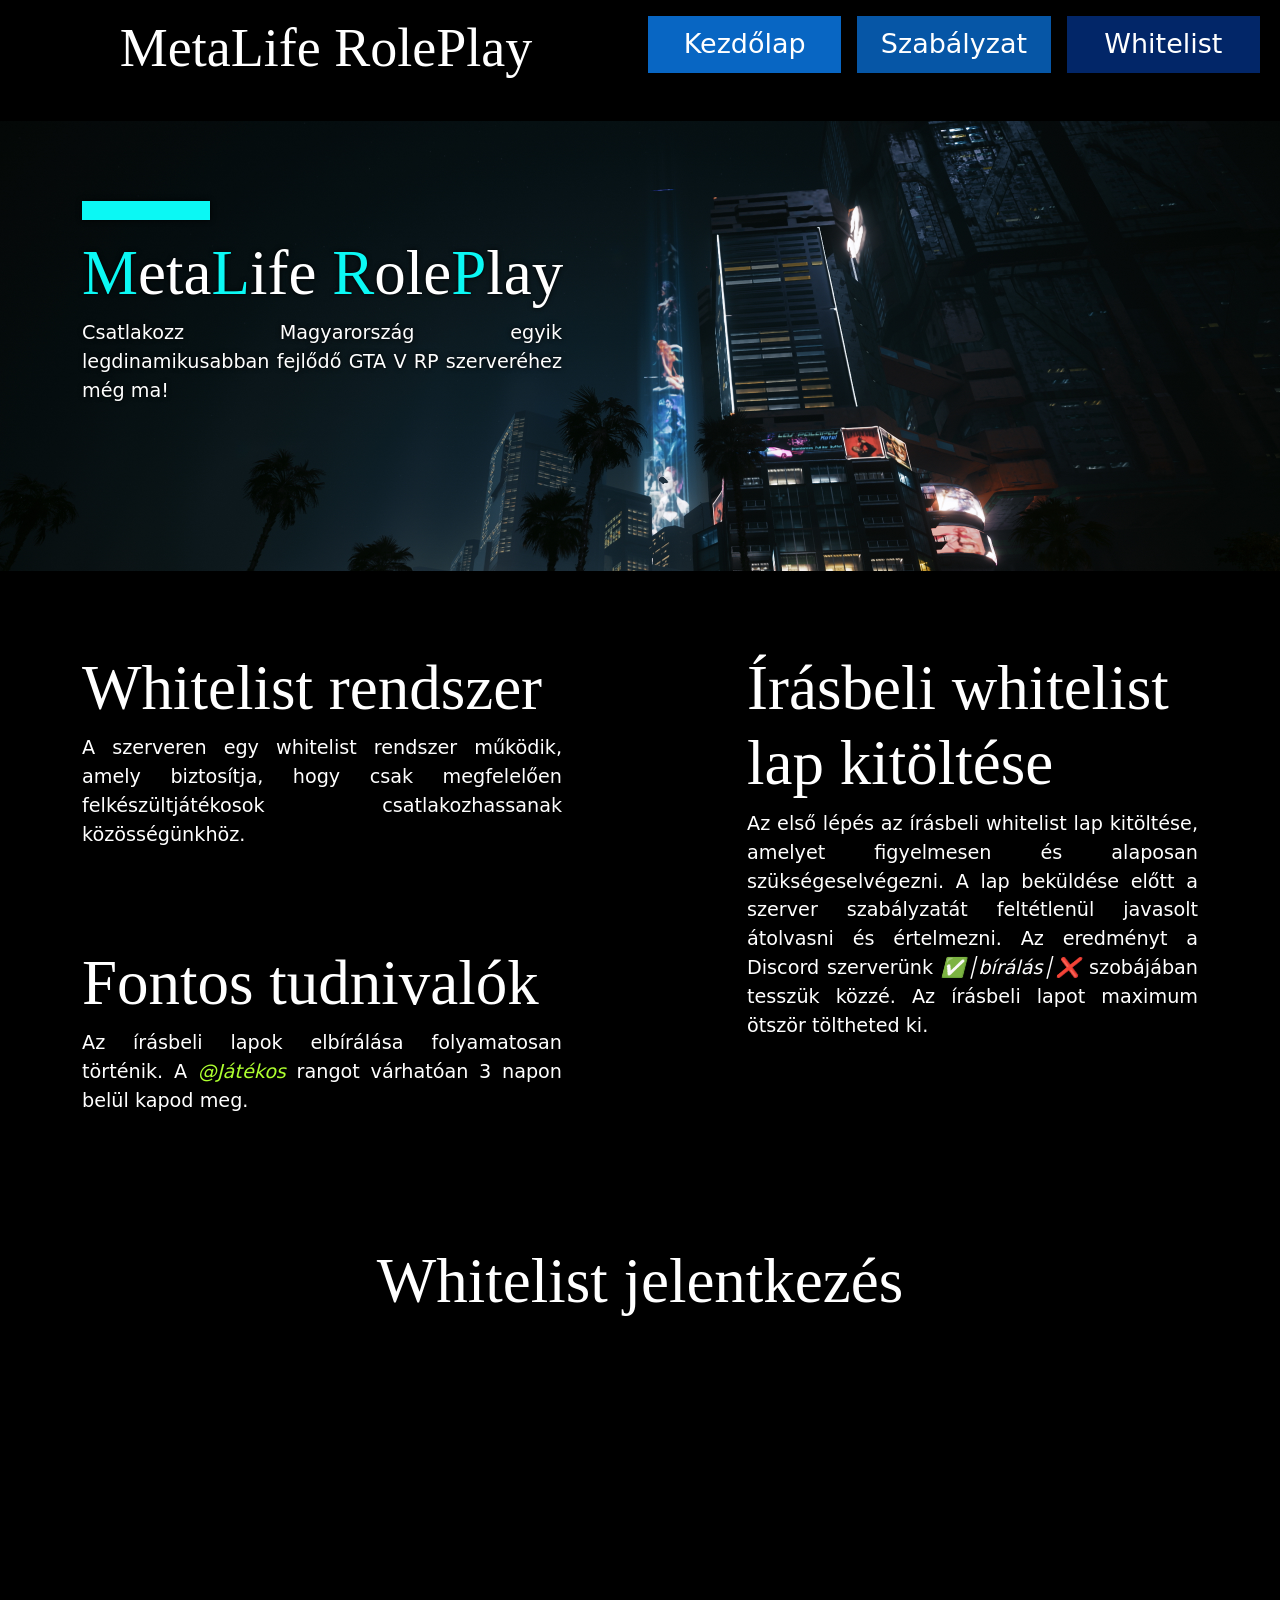
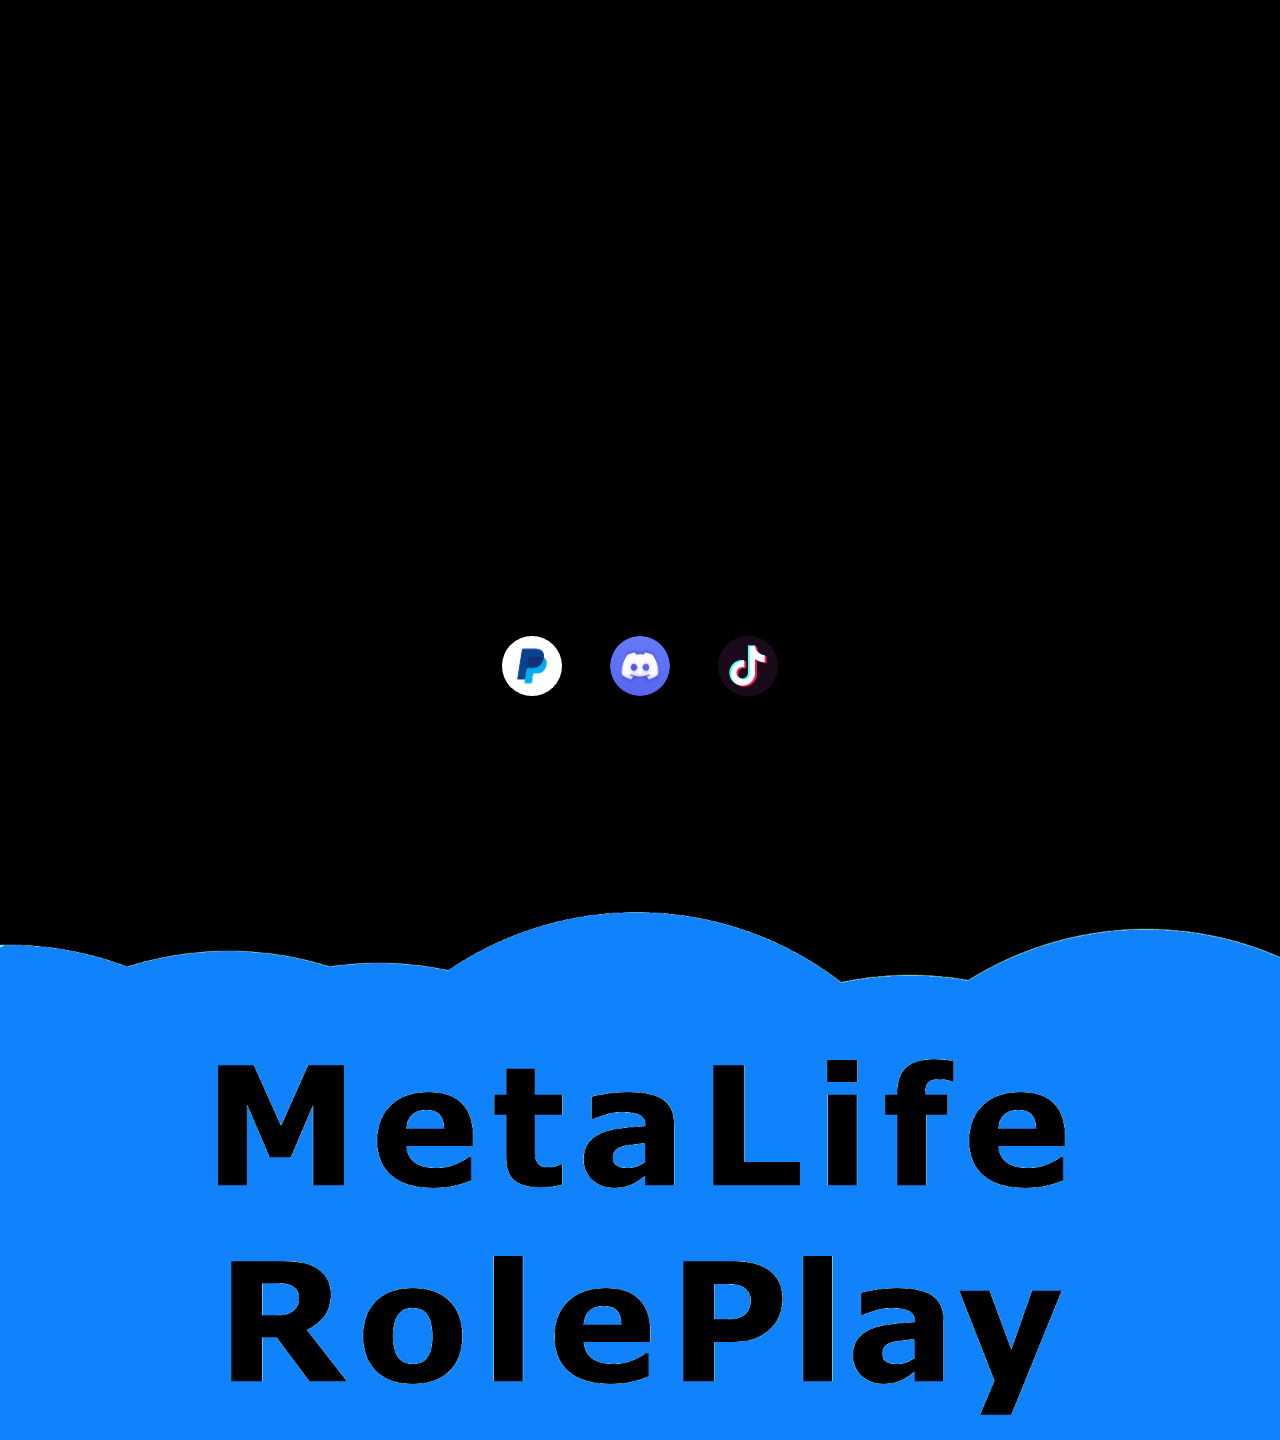
<file: whitelist.html>
<!DOCTYPE html>
<html lang="hu">
<head>
    <meta charset="UTF-8">
    <meta name="viewport" content="width=device-width, initial-scale=1.0">
    <title>Whitelist - MetaLifeRP</title>
    <link href="https://cdn.jsdelivr.net/npm/bootstrap@5.3.8/dist/css/bootstrap.min.css" rel="stylesheet" integrity="sha384-sRIl4kxILFvY47J16cr9ZwB07vP4J8+LH7qKQnuqkuIAvNWLzeN8tE5YBujZqJLB" crossorigin="anonymous">
    <link rel="stylesheet" href="css/whitelist.css">
    <link rel="stylesheet" href="css/style.css">
    <script src="https://unpkg.com/aos@2.3.4/dist/aos.js"></script>
</head>
<body>
<script>
AOS.init({
    duration: 1900,
    easing: 'ease-out-cubic',
    once: true,
    offset: 80
});
</script>
    <section class="nav">
        <div class="row container-fluid row1">
            <div class="col-lg-6 logo mt-3">
                <h3>MetaLife RolePlay</h3>
            </div>
            <a href="index.html" class="col-lg-2 menu">
                <div style="background-color: rgb(8, 102, 195)" class="p-2">Kezdőlap</div>
            </a>
            <a href="szabalyzat.html" class="col-lg-2 menu">
                <div style="background-color: rgb(6, 86, 166)" class="p-2">Szabályzat</div>
            </a>
            <a href="whitelist.html" class="col-lg-2 menu">
                <div style="background-color: rgb(2, 38, 104)" class="p-2">Whitelist</div>
            </a>
        </div>
    </section>
    <header data-aos="fade-up">
        <div class="container">
            <h1><p class="vonal"></p><span class="kiemelt">M</span>eta<span class="kiemelt">L</span>ife <span class="kiemelt">R</span>ole<span class="kiemelt">P</span>lay</h1>
            <p>Csatlakozz Magyarország egyik legdinamikusabban fejlődő GTA V RP szerveréhez még ma!</p>
        </div>
    </header>
    <main>

        <section class="container">
            <div class="content row">
                <div class="col-md-7" data-aos="fade-up">
                    <h1>Whitelist rendszer</h1>
                    <p>A szerveren egy whitelist rendszer működik, amely biztosítja, hogy csak megfelelően felkészültjátékosok csatlakozhassanak közösségünkhöz.</p>
                    <h1>Fontos tudnivalók</h1>
                    <p>Az írásbeli lapok elbírálása folyamatosan történik. A <i style="color: greenyellow;">@Játékos</i> rangot várhatóan 3 napon belül kapod meg.</p>
                </div>
                <div class="col-md-5" data-aos="fade-up">
                    <h1>Írásbeli whitelist lap kitöltése</h1>
                    <p>Az első lépés az írásbeli whitelist lap kitöltése, amelyet figyelmesen és alaposan szükségeselvégezni. A lap beküldése előtt a szerver szabályzatát feltétlenül javasolt átolvasni és értelmezni. Az eredményt a Discord szerverünk <i> ✅│bírálás│❌ </i> szobájában tesszük közzé. Az írásbeli lapot maximum ötször töltheted ki.</p>
                </div>
            </div>
                <center data-aos="fade-up">
                    <h1 class="text-center">Whitelist jelentkezés</h1>
                    <div class="form-wrapper">
                        <div class="form-frame-container">
                            <iframe src="https://docs.google.com/forms/d/e/1FAIpQLSe552YVWpCwE53XBV0p8VvY2jjtnoEteWQNILEd_2fsQxd--w/viewform?embedded=true" allowfullscreen loading="lazy"></iframe>
                        </div>
                    </div>
                </center>
            </div>
        </section>

         <section data-aos="fade-up">
        <h1 class="text-center">
            <a href="https://www.paypal.com/paypalme/LucasKeka/500HUF" target="_blank">
                <img src="pictures/paypal.jpg" class="social-media">
            </a>
            <a href="https://discord.gg/HvVTVevCuw" target="_blank">
                <img src="pictures/discord.png" class="social-media">
            </a>
            <a href="https://www.tiktok.com/@metalifev2originalv2?lang=hu-HU" target="_blank">
                <img src="pictures/tiktok.webp" class="social-media">
            </a>
        </h1>
        </section> 
    </main>

    <footer>
        <img src="pictures/footer.png" class="w-100">
    </footer>

</body>
</html>
</file>
<file: css/style.css>
body {
    margin: auto;
    width: 100%;
    background-color: black;
    font-size: larger;
}

header {
    background-image: url(../pictures/header.jpg);
    background-repeat: no-repeat;
    background-size: cover;
    min-height: 50vh;
    text-shadow: 2px 2px 4px black;
}

h1 {
    font-family: fantasy;
    font-size: 7vh;
    color: white;
    text-shadow: 0 0 5px black;
    padding-top: 5rem;  
    text-align: left;
}

.kiemelt {
    color: rgb(11, 248, 244);
    text-shadow: 0 0 5px black;
}

.vonal {
    border-bottom: 1.2rem solid rgb(11, 248, 244);
    color: rgb(11, 248, 244);
    width: 8rem;
    box-shadow: 0 0 5px black;
}

.lepes:hover {
    scale: 1.2;
    transition: 1.3s;
}

p {
    color: white;
    font: 2vh;
    max-width: 30rem;
    width: 100%;
    text-shadow: 0 0 5px black;
    text-align: justify;
}

.row1 {
    font-size: 3vh;
    height: auto;
    padding-top: 0;
    background-color: black;
}

.logo {
    text-align: left;
    font-family: fantasy;
    align-items: center;
}

h3 {
    font-size: 6vh;
    color: white;
    text-align: center;
}

.row {
    padding-bottom: 2rem;
}

.menu {
    padding: 0.5rem;
    min-width: 160px;
    margin: auto;
}

.nav {
    width: 100%;
    display: flex;
    text-align: center;
    align-items: center;
    justify-content: center;
}

.menu:hover {
    background-color: #c2e8f7;
    transition: 1.5s;
}


.rolunk {
    margin-top: 2rem;
    text-align: center;
}

h4 {
    color: white;
    text-align: justify;
}

a {
    text-decoration: none;
    color: white;
    min-width: 160px;
}

details {
  padding: 10px 15px;
  border-radius: 3px;
  margin-bottom: 10px;
  color: white;
  border: 2px solid white;
}

summary {
  cursor: pointer;
  font-size: 1.1rem;
  display: flex;
  text-align: center;
}

#kapcsolat {
    background-image: url(../pictures/kapcsolat.jpg);
    background-repeat: no-repeat;
    background-size: cover;
    min-height: 25vh;
}

.social-media {
    max-width: 60px;
    border-radius: 100%;
    cursor: pointer;
    margin: 1rem;
}

button {
    font-family: fantasy;
    padding: 0.3rem;
    border: none;
    color: white;
    background-color: black;
    font-size: larger;
    margin-bottom: 0.5rem;
    padding-left: 4rem;
    padding-right: 4rem;
}

button:hover {
    transition: 1s;
    color: rgb(11, 248, 244);
}

.felhivas {
    padding: 2rem;
    background-color: #c2e8f7;
}

.szabalyzat-btn {
    background-color: rgb(11, 248, 244);
    color: black;
}

.szabalyzat-btn:hover {
    color: white;
    background-color: black;
    transition: 1s;
    border: 1px solid rgb(11, 248, 244);
}
</file>
<file: css/whitelist.css>
h5 {
    color: #99f6f6;
    font-size: 32px;
    margin-bottom: 20px;
}

h2 {
    color: #99f6f6;
    margin-top: 30px;
}

.form-wrapper {
    width: 100%;
    max-width: 900px;
    padding: 16px;
    box-sizing: border-box;
}

.form-frame-container {
    position: relative;
    width: 100%;
    padding-top: 140%;
    overflow: hidden;
    border-radius: 12px;
    box-shadow: 0 20px 40px rgba(0, 0, 0, 0.6);
    background: black;
}

.form-frame-container iframe {
    position: absolute;
    inset: 0;
    width: 100%;
    height: 100%;
    border: 0;
}

@media (min-width: 768px) {
    .form-frame-container {
        padding-top: 110%;
    }
}

@media (min-width: 1024px) {
    .form-frame-container {
        padding-top: 90%;
    }
}
</file>
